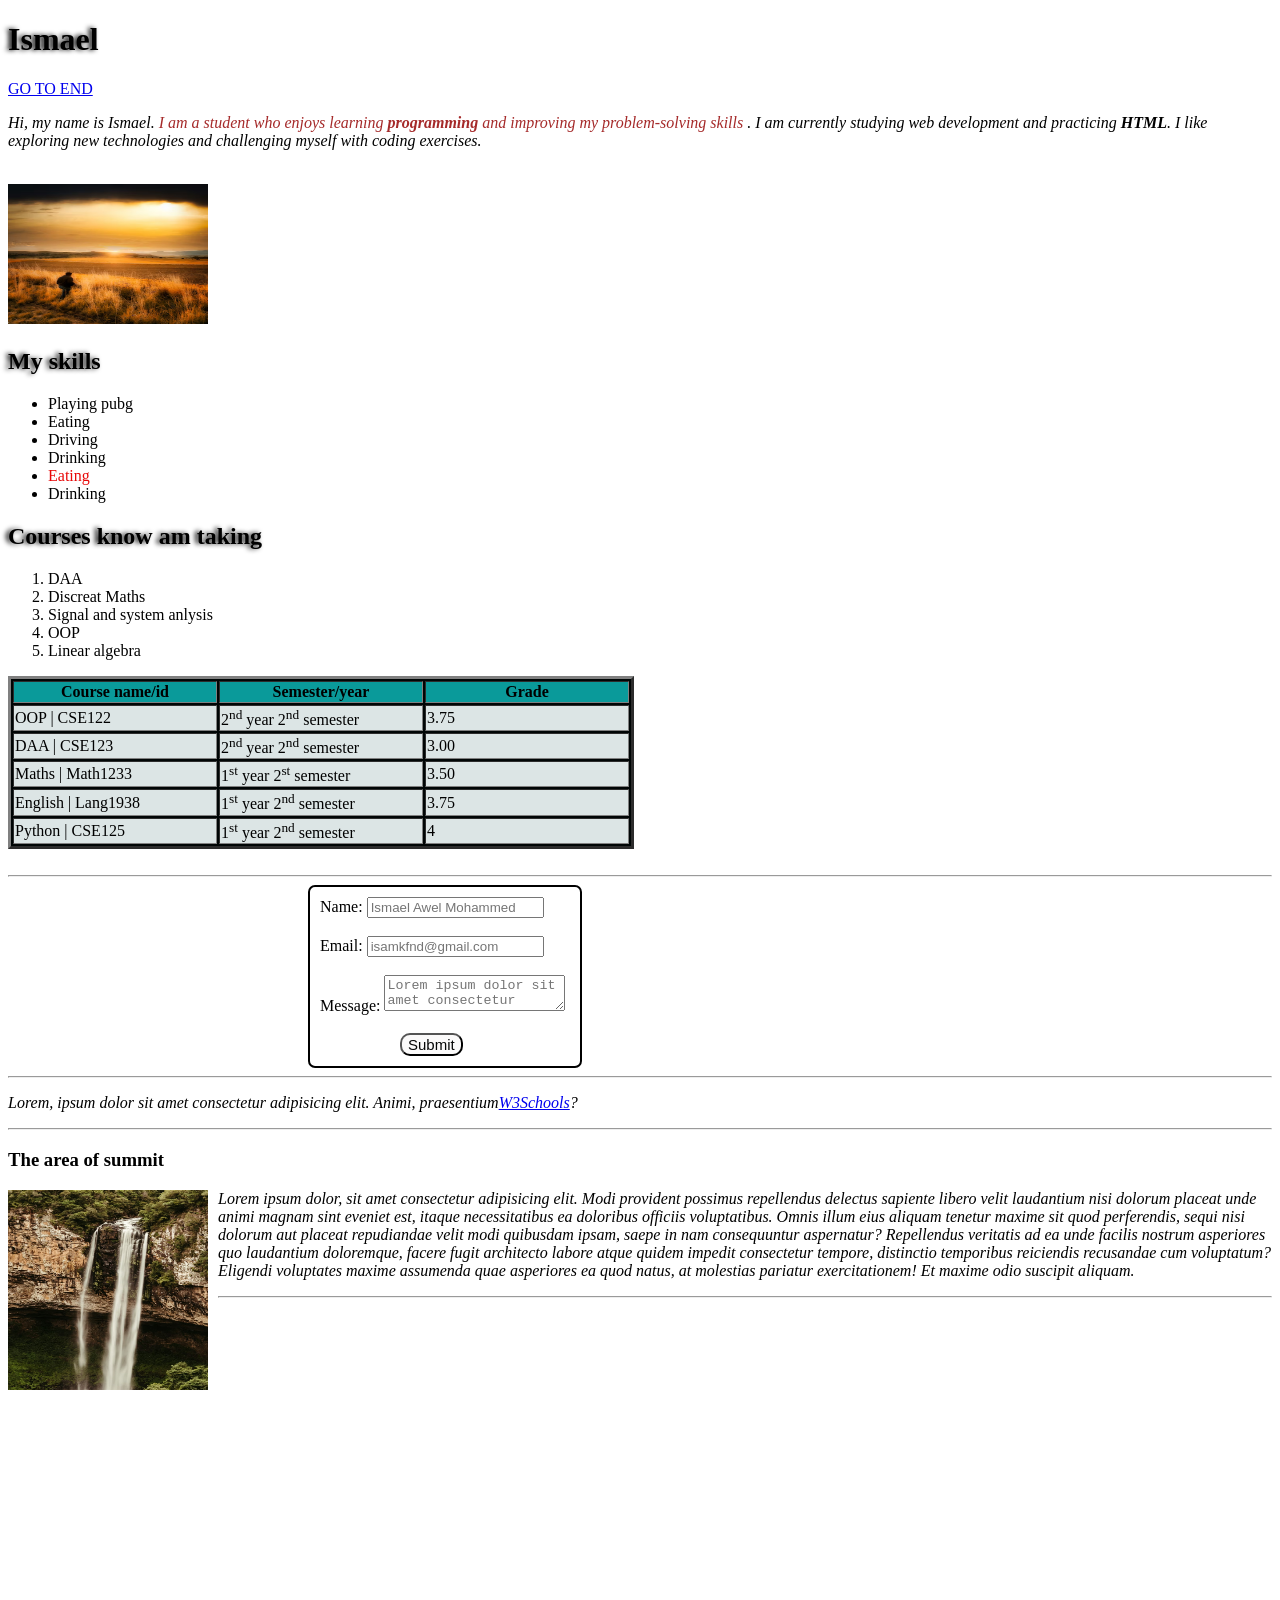
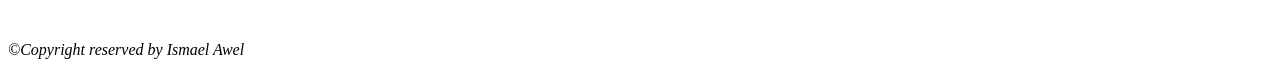
<file: index.html>
<!doctype html>
<html lang="en">
  <head>
    <meta charset="UTF-8" />
    <meta name="viewport" content="width=device-width, initial-scale=1.0" />
    <title>ISMAEL</title>
    <link rel="icon" type="image/avif" href="images/bright.avif" />
    <style>
      h2 {
        text-shadow: -3px 0px 5px;
      }
      p {
        font-style: oblique;
      }
    </style>
  </head>
  <body>
    <header><h1 style="text-shadow: -3px 0px 5px">Ismael</h1></header>
    <main>
      <a href="#footer">GO TO END</a>
      <p>
        Hi, my name is <em>Ismael</em>.<span style="color: brown">
          I am a student who enjoys learning <b>programming</b> and improving my
          problem-solving skills </span
        >. I am currently studying web development and practicing
        <b><i>HTML</i></b
        >. I like exploring new technologies and challenging myself with coding
        exercises.
      </p>
      <br />
      <img
        src="images/bright.avif"
        alt="a place of bright"
        width="200"
        height="140"
      />
      <h2>My skills</h2>
      <ul>
        <li>Playing pubg</li>
        <li>Eating</li>
        <li>Driving</li>
        <li>Drinking</li>
        <li><span style="color: rgb(232, 8, 8)">Eating</span></li>
        <li>Drinking</li>
      </ul>
      <h2>Courses know am taking</h2>
      <ol>
        <li>DAA</li>
        <li>Discreat Maths</li>
        <li>Signal and system anlysis</li>
        <li>OOP</li>
        <li>Linear algebra</li>
      </ol>
      <table border="3" style="background-color: rgb(0, 5, 5)">
        <tr style="background-color: rgb(10, 154, 154)">
          <th width="200">Course name/id</th>
          <th width="200">Semester/year</th>
          <th width="200">Grade</th>
        </tr>
        <tr style="background-color: rgb(220, 229, 229)">
          <td>OOP | CSE122</td>
          <td>2<sup>nd</sup> year 2<sup>nd</sup> semester</td>
          <td>3.75</td>
        </tr>
        <tr style="background-color: rgb(220, 229, 229)">
          <td>DAA | CSE123</td>
          <td>2<sup>nd</sup> year 2<sup>nd</sup> semester</td>
          <td>3.00</td>
        </tr>
        <tr style="background-color: rgb(220, 229, 229)">
          <td>Maths | Math1233</td>
          <td>1<sup>st</sup> year 2<sup>st</sup> semester</td>
          <td>3.50</td>
        </tr>
        <tr style="background-color: rgb(220, 229, 229)">
          <td>English | Lang1938</td>
          <td>1<sup>st</sup> year 2<sup>nd</sup> semester</td>
          <td>3.75</td>
        </tr>
        <tr style="background-color: rgb(220, 229, 229)">
          <td>Python | CSE125</td>
          <td>1<sup>st</sup> year 2<sup>nd</sup> semester</td>
          <td>4</td>
        </tr>
      </table>
      <br />
      <hr />
      <div
        style="
          border: 2px solid;
          height: auto;
          width: 250px;
          margin-left: 300px;
          border-radius: 7px;
          display: inline-block;
          padding: 10px;
        "
      >
        <form id="form">
          <label for="name">Name:</label>
          <input
            type="text"
            id="name"
            name="name"
            placeholder="Ismael Awel Mohammed"
            required
          /><br /><br />

          <label for="email">Email:</label>
          <input
            type="email"
            id="email"
            name="email"
            placeholder="isamkfnd@gmail.com"
            required
          /><br /><br />

          <label for="message">Message:</label>
          <textarea
            name="message"
            id="message"
            placeholder="Lorem ipsum dolor sit amet consectetur adipisicing elit. Minus aspernatur, quibusdam architecto totam temporibus inventore laboriosam."
          ></textarea
          ><br /><br />

          <input
            type="submit"
            style="
              background-color: rgb(251, 250, 250);
              color: rgb(6, 7, 7);
              border-radius: 10px;
              font-size: 15px;
              margin-left: 80px;
            "
          />
        </form>
      </div>
      <br />
      <hr />
      <p>
        Lorem, ipsum dolor sit amet consectetur adipisicing elit. Animi,
        praesentium<a href="https://www.W3Schools.com">W3Schools</a>?
      </p>
      <hr />
      <h3>The area of summit</h3>
      <a href="https://www.pubgmobile.com">
        <img
          src="images/cliff.avif"
          alt="landmass"
          width="200"
          height="200"
          style="float: left; margin-right: 10px"
        />
      </a>
      <p>
        Lorem ipsum dolor, sit amet consectetur adipisicing elit. Modi provident
        possimus repellendus delectus sapiente libero velit laudantium nisi
        dolorum placeat unde animi magnam sint eveniet est, itaque
        necessitatibus ea doloribus officiis voluptatibus. Omnis illum eius
        aliquam tenetur maxime sit quod perferendis, sequi nisi dolorum aut
        placeat repudiandae velit modi quibusdam ipsam, saepe in nam
        consequuntur aspernatur? Repellendus veritatis ad ea unde facilis
        nostrum asperiores quo laudantium doloremque, facere fugit architecto
        labore atque quidem impedit consectetur tempore, distinctio temporibus
        reiciendis recusandae cum voluptatum? Eligendi voluptates maxime
        assumenda quae asperiores ea quod natus, at molestias pariatur
        exercitationem! Et maxime odio suscipit aliquam.
      </p>
      <hr />
      <iframe
        width="560"
        height="315"
        src="https://www.youtube.com/embed/qz0aGYrrlhU"
        title="HTML Tutorial"
        frameborder="0"
        allow="
          accelerometer;
          autoplay;
          clipboard-write;
          encrypted-media;
          gyroscope;
          picture-in-picture;
        "
        allowfullscreen
      >
      </iframe>
    </main>
    <footer id="footer"><p>&copy;Copyright reserved by Ismael Awel</p></footer>
  </body>
</html>
</file>
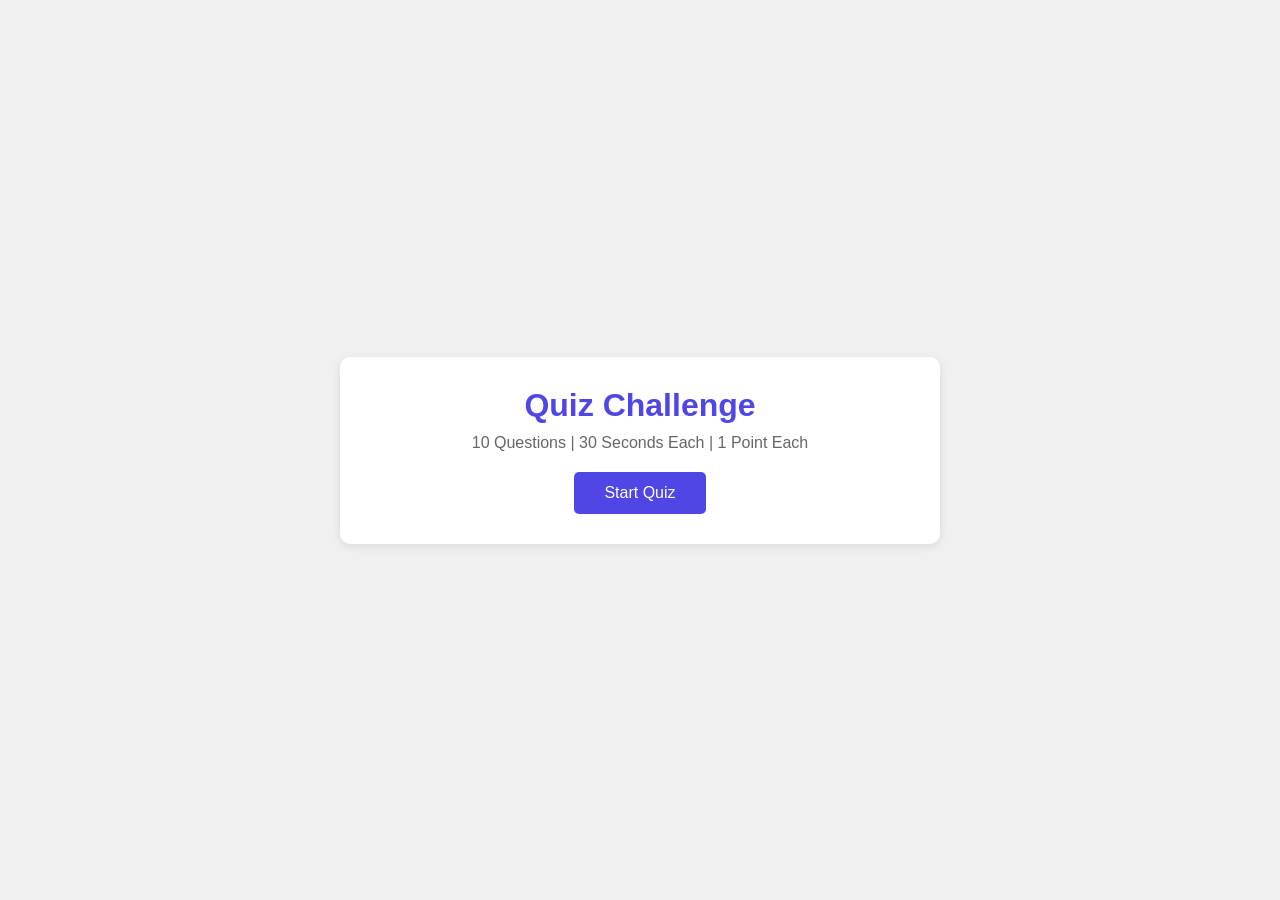
<file: intractive quiz/index.html>
<!doctype html>
<html >
  <head>
    <meta charset="UTF-8" />
    <meta name="viewport" content="width=device-width, initial-scale=1.0" />
    <title>Quiz System</title>
    <link rel="stylesheet" href="style.css" />
  </head>
  <body>
    <div class="container">

      <div id="start-screen">
        <h1>Quiz Challenge</h1>
        <p>10 Questions | 30 Seconds Each | 1 Point Each</p>
        <button onclick="startQuiz()">Start Quiz</button>
      </div>

      <div id="quiz-screen" class="hide">
        <div class="header">
          <span id="question-counter">Question 1 of 10</span>
          <span id="timer">30</span>
        </div>

        <div class="progress-bar">
          <div id="progress-fill"></div>
        </div>

        <div class="question-box">
          <h2 id="question-text">Question goes here</h2>
          <div id="options-box">
          </div>
        </div>

        <div class="nav-buttons">
          <button onclick="prevQuestion()" id="prev-btn">Previous</button>
          <button onclick="nextQuestion()" id="next-btn">Next</button>
        </div>
      </div>

      <!-- Results Screen -->
      <div id="result-screen" class="hide">
        <h1>Quiz Complete!</h1>

        <div class="score-box">
          <h2 id="final-score">Score: 0/10</h2>
          <h3 id="percentage">0%</h3>
          <p id="message">Message</p>
        </div>

        <div class="stats">
          <div class="stat">
            <span id="correct-count">0</span>
            <label>Correct</label>
          </div>
          <div class="stat">
            <span id="incorrect-count">0</span>
            <label>Incorrect</label>
          </div>
          <div class="stat">
            <span id="unanswered-count">0</span>
            <label>Unanswered</label>
          </div>
          <div class="stat">
            <span>10</span>
            <label>Total</label>
          </div>
        </div>

        <div id="review-box">
          <h3>Review</h3>
          <!-- JS -->
        </div>

        <button onclick="restartQuiz()">Restart Quiz</button>
      </div>
    </div>

    <script src="script.js"></script>
  </body>
</html>
</file>
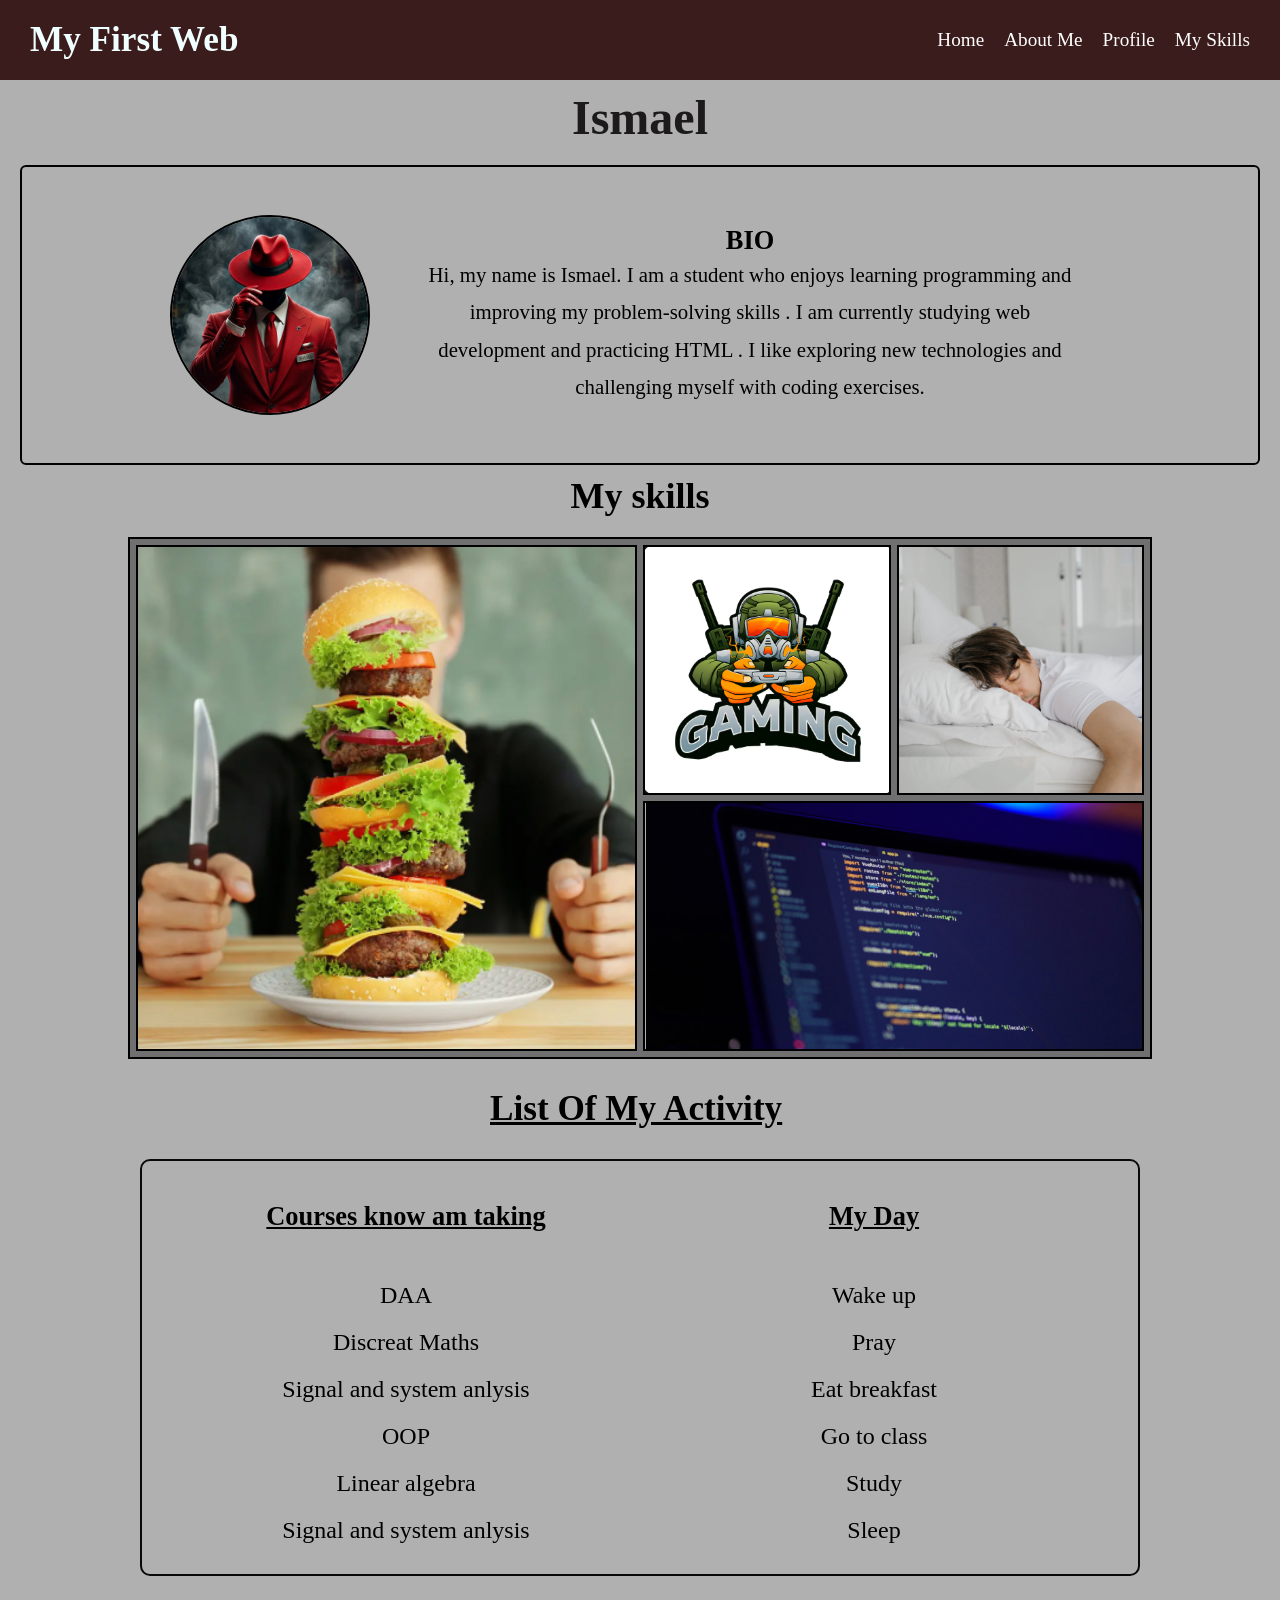
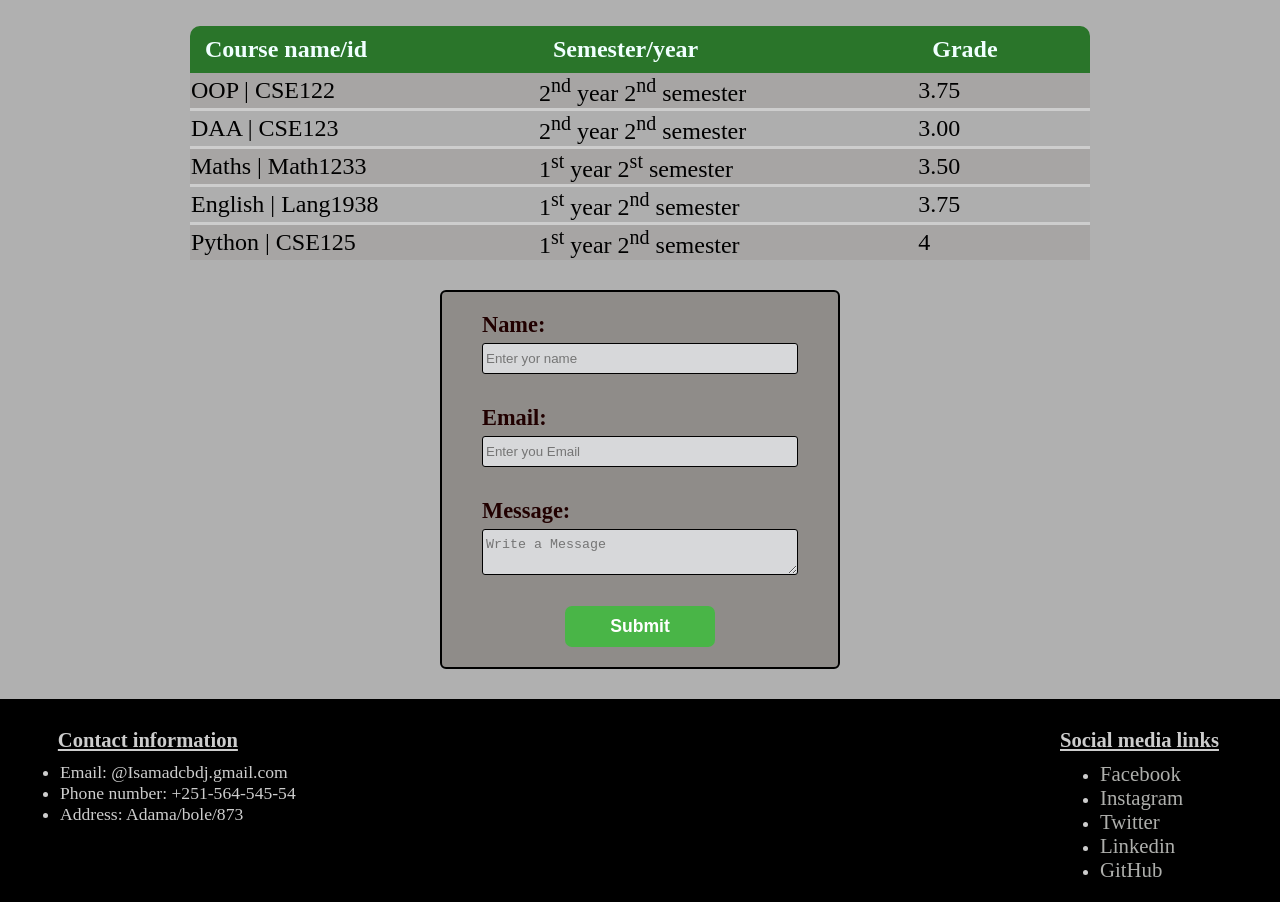
<file: TASK 2/index.html>
<!doctype html>
<html lang="en">
  <head>
    <meta charset="UTF-8" />
    <meta name="viewport" content="width=device-width, initial-scale=1.0" />
    <title>ISMAEL</title>
    <link rel="stylesheet" href="style.css" />
    <link rel="icon" type="image/avif" href="images/bright.avif" />
  </head>
  <body>
    <header>
      <div class="nav">
        <div><h1 class="logo">My First Web</h1></div>
        <div class="navbar">
          <div class="navlist"><a href="#">Home</a></div>
          <div class="navlist"><a href="#about">About Me</a></div>
          <div class="navlist"><a href="#bioss">Profile</a></div>
          <div class="navlist"><a href="#skills">My Skills</a></div>
        </div>
      </div>
      <div class="names"><h1>Ismael</h1></div>
    </header>
    <main>
      <!--bio-->
      <div class="bios" id="bioss">
        <img src="images/pro pic.png" alt="profile picture" />
        <div class="bio">
          <h2 class="bio_header">BIO</h2>
          <p>
            Hi, my name is Ismael. I am a student who enjoys learning
            programming and improving my problem-solving skills . I am currently
            studying web development and practicing HTML . I like exploring new
            technologies and challenging myself with coding exercises.
          </p>
        </div>
      </div>
      <!--bioend-->
      <div class="skill" id="skills"><h2>My skills</h2></div>
      <div class="container">
        <div class="eating">
          <img
            src="images/New folder/Screenshot 2026-04-14 172304.png"
            alt="Eating"
          />
        </div>
        <div class="gaming">
          <img
            src="images/New folder/Screenshot 2026-04-14 172200.png"
            alt="Playing pubg"
          />
        </div>

        <div class="sleeping">
          <img
            src="images/New folder/Screenshot 2026-04-14 172411.png"
            alt="Sleeping"
          />
        </div>
        <div class="coding">
          <img
            src="images/New folder/Screenshot 2026-04-14 172509.png"
            alt="Coding"
          />
        </div>
      </div>
      <div class="list_head"><h1>List Of My Activity</h1></div>
      <div class="main_list">
        <div class="list_box">
          <div class="list_head"><h2>Courses know am taking</h2></div>
          <ul class="lists">
            <li>DAA</li>
            <li>Discreat Maths</li>
            <li>Signal and system anlysis</li>
            <li>OOP</li>
            <li>Linear algebra</li>
            <li>Signal and system anlysis</li>
          </ul>
        </div>
        <div class="list_box">
          <div class="list_head"><h2>My Day</h2></div>
          <ol class="lists">
            <li>Wake up</li>
            <li>Pray</li>
            <li>Eat breakfast</li>
            <li>Go to class</li>
            <li>Study</li>
            <li>Sleep</li>
          </ol>
        </div>
      </div>
      <table class="table">
        <tr class="table_head">
          <th>Course name/id</th>
          <th>Semester/year</th>
          <th>Grade</th>
        </tr>
        <tr class="table_row">
          <td>OOP | CSE122</td>
          <td>2<sup>nd</sup> year 2<sup>nd</sup> semester</td>
          <td>3.75</td>
        </tr>
        <tr class="table_row">
          <td>DAA | CSE123</td>
          <td>2<sup>nd</sup> year 2<sup>nd</sup> semester</td>
          <td>3.00</td>
        </tr>
        <tr class="table_row">
          <td>Maths | Math1233</td>
          <td>1<sup>st</sup> year 2<sup>st</sup> semester</td>
          <td>3.50</td>
        </tr>
        <tr class="table_row">
          <td>English | Lang1938</td>
          <td>1<sup>st</sup> year 2<sup>nd</sup> semester</td>
          <td>3.75</td>
        </tr>
        <tr class="table_row">
          <td>Python | CSE125</td>
          <td>1<sup>st</sup> year 2<sup>nd</sup> semester</td>
          <td>4</td>
        </tr>
      </table>
      <div class="form_container">
        <form class="form">
          <label for="name">Name:</label>
          <input
            type="text"
            id="name"
            name="name"
            placeholder="Enter yor name"
            required
          /><br />

          <label for="email">Email:</label>
          <input
            type="email"
            id="email"
            name="email"
            placeholder="Enter you Email"
            required
          /><br />

          <label for="message">Message:</label>
          <textarea
            name="message"
            id="message"
            placeholder="Write a Message"
          ></textarea
          ><br />

          <input type="submit" class="form_button" />
        </form>
      </div>
    </main>
    <footer>
      <div class="footer" id="about">
        <div class="left_footer">
          <div class="left_list">
            <div class="list__head"><h3>Contact information</h3></div>
            <ul class="left_list_items">
              <li>Email: @Isamadcbdj.gmail.com</li>
              <li>Phone number: +251-564-545-54</li>
              <li>Address: Adama/bole/873</li>
            </ul>
          </div>
        </div>
        <div class="right_footer">
          <div class="list__head"><h3>Social media links</h3></div>
          <div class="right_footer_list">
            <ul>
              <li><a href="#">Facebook</a></li>
              <li><a href="#">Instagram</a></li>
              <li><a href="#">Twitter</a></li>
              <li><a href="#">Linkedin</a></li>
              <li><a href="#">GitHub</a></li>
            </ul>
          </div>
        </div>
      </div>
    </footer>
  </body>
</html>
</file>
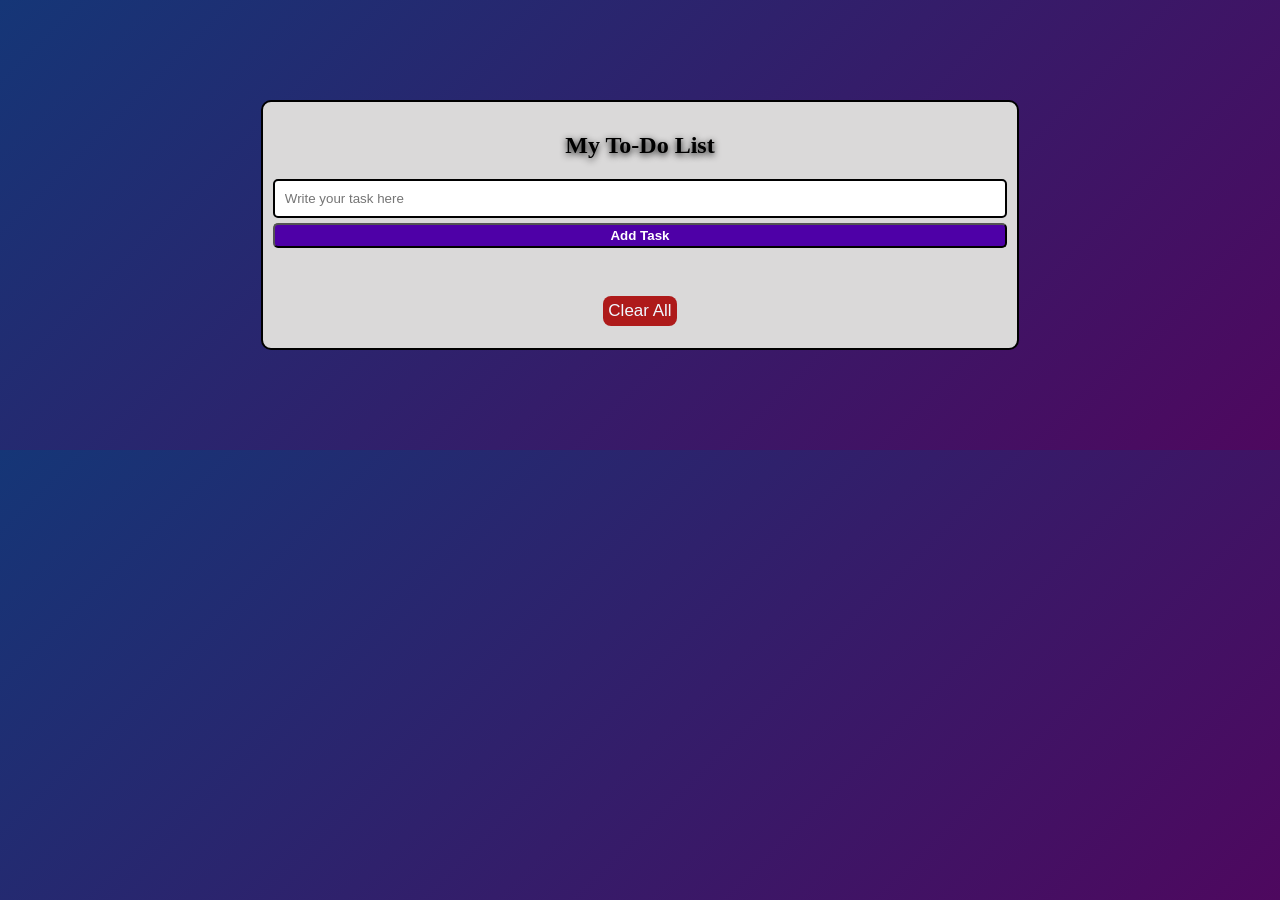
<file: Task3/index.html>
<!doctype html>
<html lang="en">
  <head>
    <meta charset="UTF-8" />
    <meta name="viewport" content="width=device-width, initial-scale=1.0" />
    <title>Document</title>
    <link rel="stylesheet" href="style.css" />
  </head>
  <body>
    <section>
      <div class="container">
        <h2>My To-Do List</h2>

        <form>
          <input
            type="text"
            id="input-Box"
            placeholder="Write your task here"
          />
          <button type="button" onclick="addTask()">Add Task</button>
        </form>
        <ul id="toDO">
          <!-- <li class="checked">            
            <p>salnvd</p>
            <div class="list_button">
              <button id="complet">Finish</button>
              <button id="delete">Delete</button>
            </div>
          </li> -->
        </ul>
        <button class="clear">Clear All</button>
      </div>
    </section>
    <script src="script.js"></script>
  </body>
</html>
</file>
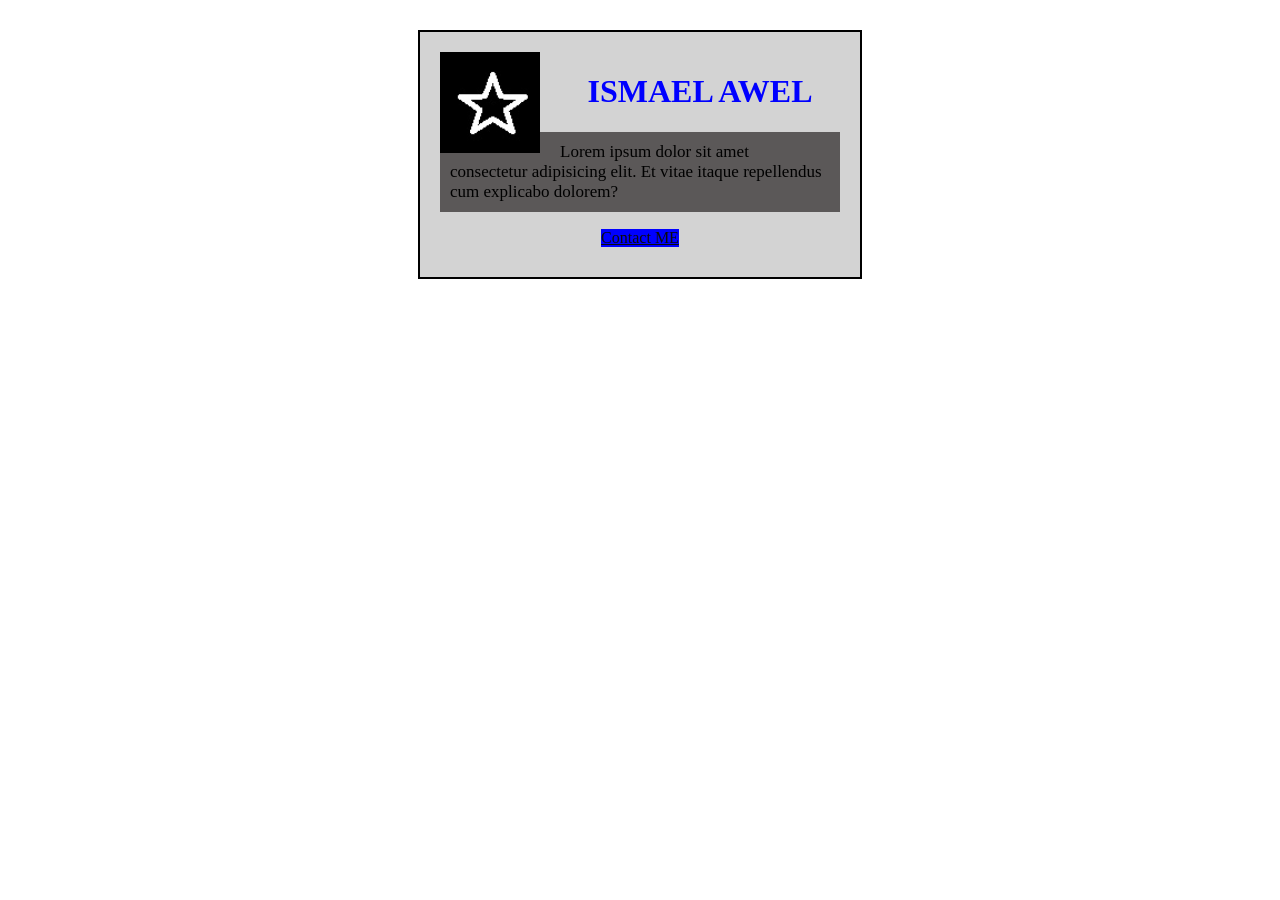
<file: coffee.html>
<!doctype html>
<html lang="en">
  <head>
    <meta charset="UTF-8" />
    <meta name="viewport" content="width=device-width, initial-scale=1.0" />
    <title>My first CSS</title>
    <style>
      .profile-card {
        width: 400px;
        background-color: lightgray;
        padding: 20px;
        margin: 30px auto;
        border: 2px solid black;
      }
      #img {
        float: left;
        width: 100px;
        margin-right: 20px;
      }
      h1 {
        text-align: center;
        color: blue;
      }
      p {
        font-size: 17px;
        padding: 10px;
        background-color: rgb(91, 88, 88);
      }
      .profile-card::after {
        content: "";
        display: table;
        clear: both;
      }
      #contact {
        display: block;
        width: fit-content;
        margin: 10px auto;
        background-color: blue;
        color: rgb(12, 11, 11);
      }
      #contact:hover {
        background-color: red;
      }
    </style>
  </head>
  <body>
    <div class="profile-card">
      <img src="images/favicon.jpg" alt="pic" id="img" />
      <h1>ISMAEL AWEL</h1>
      <p>
        Lorem ipsum dolor sit amet consectetur adipisicing elit. Et vitae itaque
        repellendus cum explicabo dolorem?
      </p>
      <a href="#" id="contact">Contact ME</a>
    </div>
  </body>
</html>
</file>
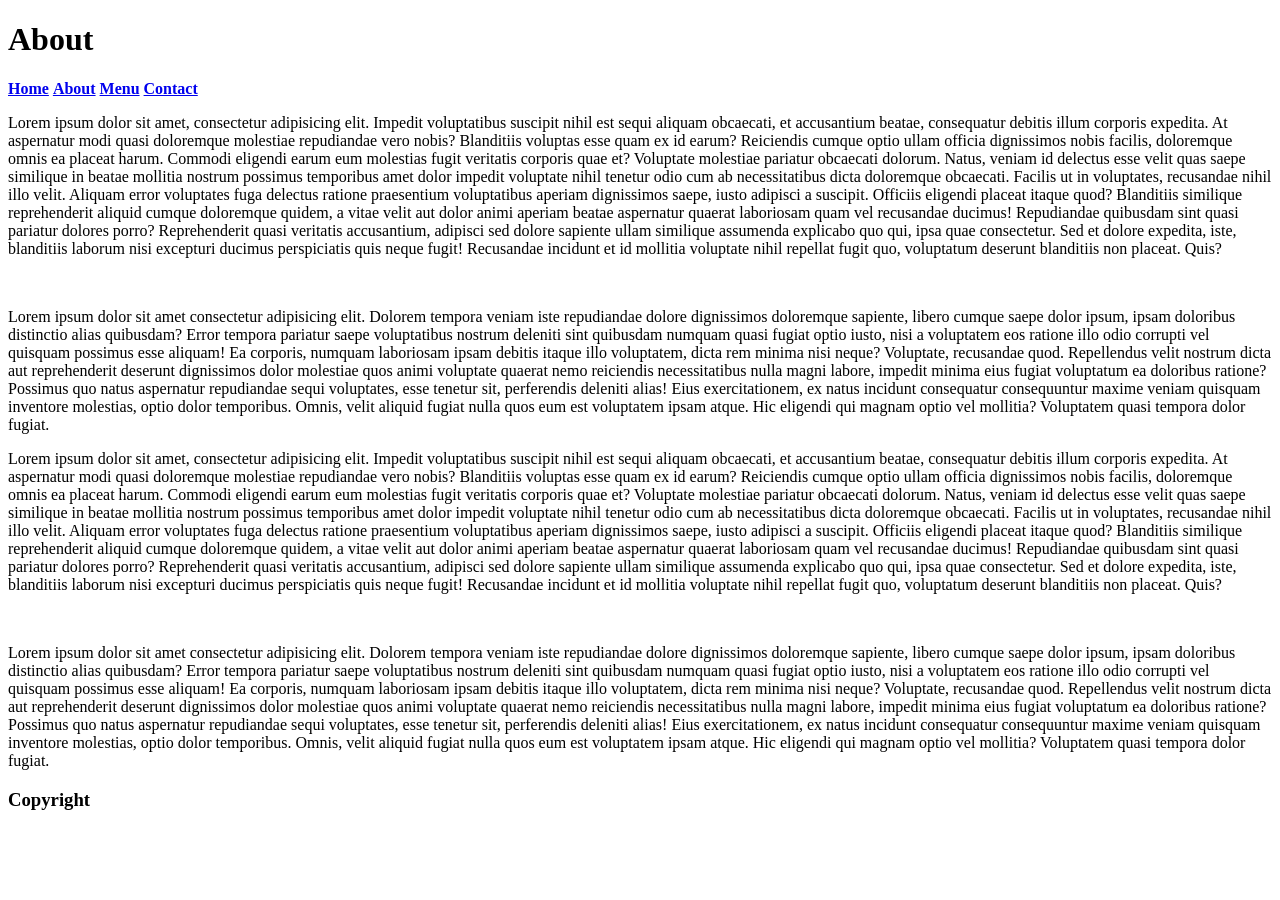
<file: restaurant/About.html>
<!doctype html>
<html lang="en">
  <head>
    <meta charset="UTF-8" />
    <meta name="viewport" content="width=device-width, initial-scale=1.0" />
    <title>About</title>
  </head>
  <body>
    <header>
      <h1>About</h1>
      <nav>
        <a href="Home.html"><b>Home</b></a>
        <a href="About.html"><b>About</b></a>
        <a href="Menu.html"><b>Menu</b></a>
        <a href="Contact.html"><b>Contact</b></a>
      </nav>
    </header>
    <p>
      Lorem ipsum dolor sit amet, consectetur adipisicing elit. Impedit
      voluptatibus suscipit nihil est sequi aliquam obcaecati, et accusantium
      beatae, consequatur debitis illum corporis expedita. At aspernatur modi
      quasi doloremque molestiae repudiandae vero nobis? Blanditiis voluptas
      esse quam ex id earum? Reiciendis cumque optio ullam officia dignissimos
      nobis facilis, doloremque omnis ea placeat harum. Commodi eligendi earum
      eum molestias fugit veritatis corporis quae et? Voluptate molestiae
      pariatur obcaecati dolorum. Natus, veniam id delectus esse velit quas
      saepe similique in beatae mollitia nostrum possimus temporibus amet dolor
      impedit voluptate nihil tenetur odio cum ab necessitatibus dicta
      doloremque obcaecati. Facilis ut in voluptates, recusandae nihil illo
      velit. Aliquam error voluptates fuga delectus ratione praesentium
      voluptatibus aperiam dignissimos saepe, iusto adipisci a suscipit.
      Officiis eligendi placeat itaque quod? Blanditiis similique reprehenderit
      aliquid cumque doloremque quidem, a vitae velit aut dolor animi aperiam
      beatae aspernatur quaerat laboriosam quam vel recusandae ducimus!
      Repudiandae quibusdam sint quasi pariatur dolores porro? Reprehenderit
      quasi veritatis accusantium, adipisci sed dolore sapiente ullam similique
      assumenda explicabo quo qui, ipsa quae consectetur. Sed et dolore
      expedita, iste, blanditiis laborum nisi excepturi ducimus perspiciatis
      quis neque fugit! Recusandae incidunt et id mollitia voluptate nihil
      repellat fugit quo, voluptatum deserunt blanditiis non placeat. Quis?
    </p>
    <br />
    <p>
      Lorem ipsum dolor sit amet consectetur adipisicing elit. Dolorem tempora
      veniam iste repudiandae dolore dignissimos doloremque sapiente, libero
      cumque saepe dolor ipsum, ipsam doloribus distinctio alias quibusdam?
      Error tempora pariatur saepe voluptatibus nostrum deleniti sint quibusdam
      numquam quasi fugiat optio iusto, nisi a voluptatem eos ratione illo odio
      corrupti vel quisquam possimus esse aliquam! Ea corporis, numquam
      laboriosam ipsam debitis itaque illo voluptatem, dicta rem minima nisi
      neque? Voluptate, recusandae quod. Repellendus velit nostrum dicta aut
      reprehenderit deserunt dignissimos dolor molestiae quos animi voluptate
      quaerat nemo reiciendis necessitatibus nulla magni labore, impedit minima
      eius fugiat voluptatum ea doloribus ratione? Possimus quo natus aspernatur
      repudiandae sequi voluptates, esse tenetur sit, perferendis deleniti
      alias! Eius exercitationem, ex natus incidunt consequatur consequuntur
      maxime veniam quisquam inventore molestias, optio dolor temporibus. Omnis,
      velit aliquid fugiat nulla quos eum est voluptatem ipsam atque. Hic
      eligendi qui magnam optio vel mollitia? Voluptatem quasi tempora dolor
      fugiat.
    </p>
    <p>
      Lorem ipsum dolor sit amet, consectetur adipisicing elit. Impedit
      voluptatibus suscipit nihil est sequi aliquam obcaecati, et accusantium
      beatae, consequatur debitis illum corporis expedita. At aspernatur modi
      quasi doloremque molestiae repudiandae vero nobis? Blanditiis voluptas
      esse quam ex id earum? Reiciendis cumque optio ullam officia dignissimos
      nobis facilis, doloremque omnis ea placeat harum. Commodi eligendi earum
      eum molestias fugit veritatis corporis quae et? Voluptate molestiae
      pariatur obcaecati dolorum. Natus, veniam id delectus esse velit quas
      saepe similique in beatae mollitia nostrum possimus temporibus amet dolor
      impedit voluptate nihil tenetur odio cum ab necessitatibus dicta
      doloremque obcaecati. Facilis ut in voluptates, recusandae nihil illo
      velit. Aliquam error voluptates fuga delectus ratione praesentium
      voluptatibus aperiam dignissimos saepe, iusto adipisci a suscipit.
      Officiis eligendi placeat itaque quod? Blanditiis similique reprehenderit
      aliquid cumque doloremque quidem, a vitae velit aut dolor animi aperiam
      beatae aspernatur quaerat laboriosam quam vel recusandae ducimus!
      Repudiandae quibusdam sint quasi pariatur dolores porro? Reprehenderit
      quasi veritatis accusantium, adipisci sed dolore sapiente ullam similique
      assumenda explicabo quo qui, ipsa quae consectetur. Sed et dolore
      expedita, iste, blanditiis laborum nisi excepturi ducimus perspiciatis
      quis neque fugit! Recusandae incidunt et id mollitia voluptate nihil
      repellat fugit quo, voluptatum deserunt blanditiis non placeat. Quis?
    </p>
    <br />
    <p>
      Lorem ipsum dolor sit amet consectetur adipisicing elit. Dolorem tempora
      veniam iste repudiandae dolore dignissimos doloremque sapiente, libero
      cumque saepe dolor ipsum, ipsam doloribus distinctio alias quibusdam?
      Error tempora pariatur saepe voluptatibus nostrum deleniti sint quibusdam
      numquam quasi fugiat optio iusto, nisi a voluptatem eos ratione illo odio
      corrupti vel quisquam possimus esse aliquam! Ea corporis, numquam
      laboriosam ipsam debitis itaque illo voluptatem, dicta rem minima nisi
      neque? Voluptate, recusandae quod. Repellendus velit nostrum dicta aut
      reprehenderit deserunt dignissimos dolor molestiae quos animi voluptate
      quaerat nemo reiciendis necessitatibus nulla magni labore, impedit minima
      eius fugiat voluptatum ea doloribus ratione? Possimus quo natus aspernatur
      repudiandae sequi voluptates, esse tenetur sit, perferendis deleniti
      alias! Eius exercitationem, ex natus incidunt consequatur consequuntur
      maxime veniam quisquam inventore molestias, optio dolor temporibus. Omnis,
      velit aliquid fugiat nulla quos eum est voluptatem ipsam atque. Hic
      eligendi qui magnam optio vel mollitia? Voluptatem quasi tempora dolor
      fugiat.
    </p>
    <footer><h3>Copyright</h3></footer>
  </body>
</html>
</file>
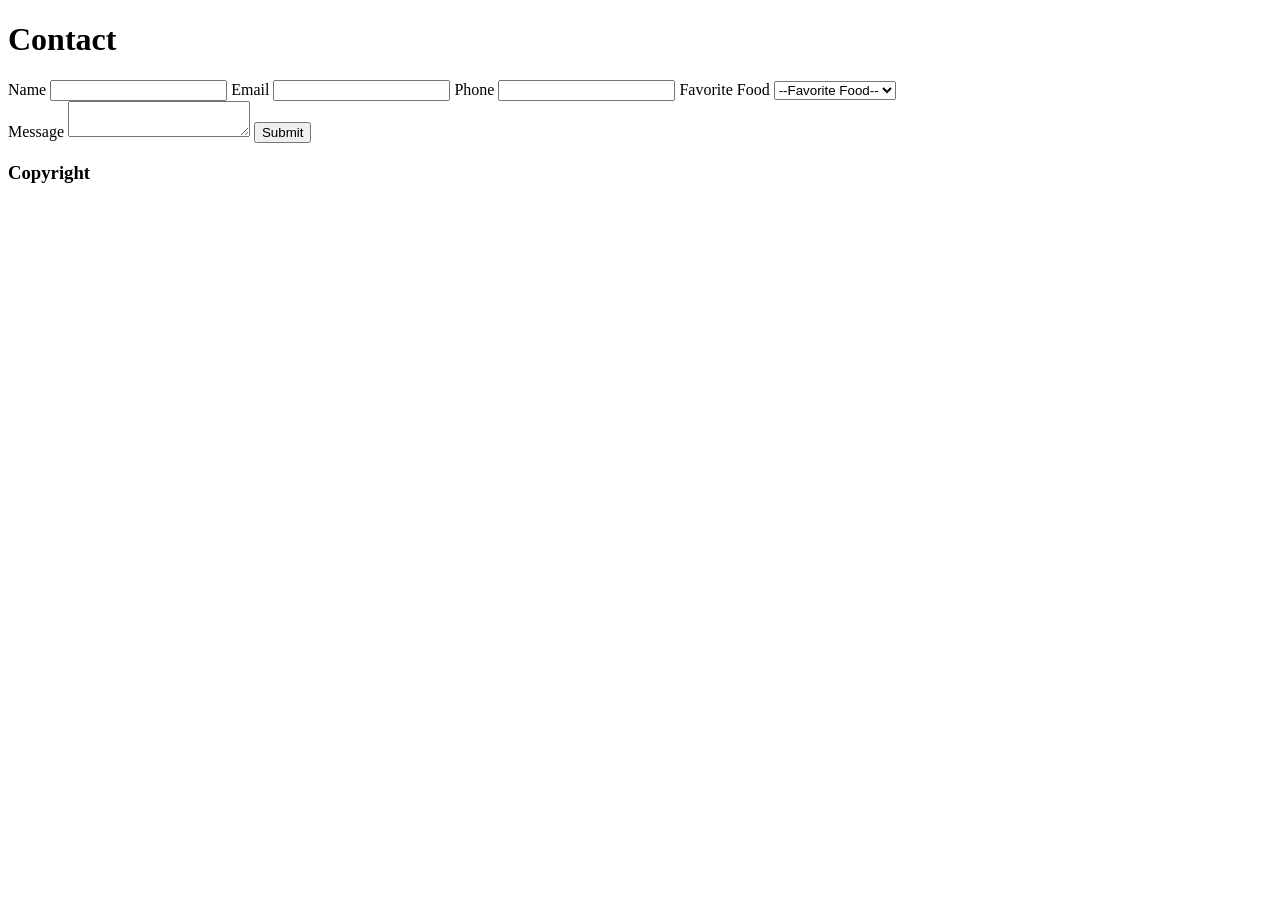
<file: restaurant/Contact.html>
<!doctype html>
<html lang="en">
  <head>
    <meta charset="UTF-8" />
    <meta name="viewport" content="width=device-width, initial-scale=1.0" />
    <title>Contacts</title>
  </head>
  <body>
    <header><h1>Contact</h1></header>
    <form>
      <label for="name">Name</label>
      <input type="text" id="name" name="name" />
      <label for="email">Email</label>
      <input type="email" id="email" name="email" />
      <label for="phone">Phone</label>
      <input type="tel" id="phone" name="phone" />
      <label for="Food">Favorite Food</label>
      <select name="Food" id="Food">
        <option value="">--Favorite Food--</option>
        <option value="banana">Banana</option>
        <option value="appel">Appel</option>
        <option value="orange">Orange</option>
      </select>
    </form>
    <label for="message">Message</label>
    <textarea name="message" id="message"></textarea>
    <button type="submit">Submit</button>
    <footer><h3>Copyright</h3></footer>
  </body>
</html>
</file>
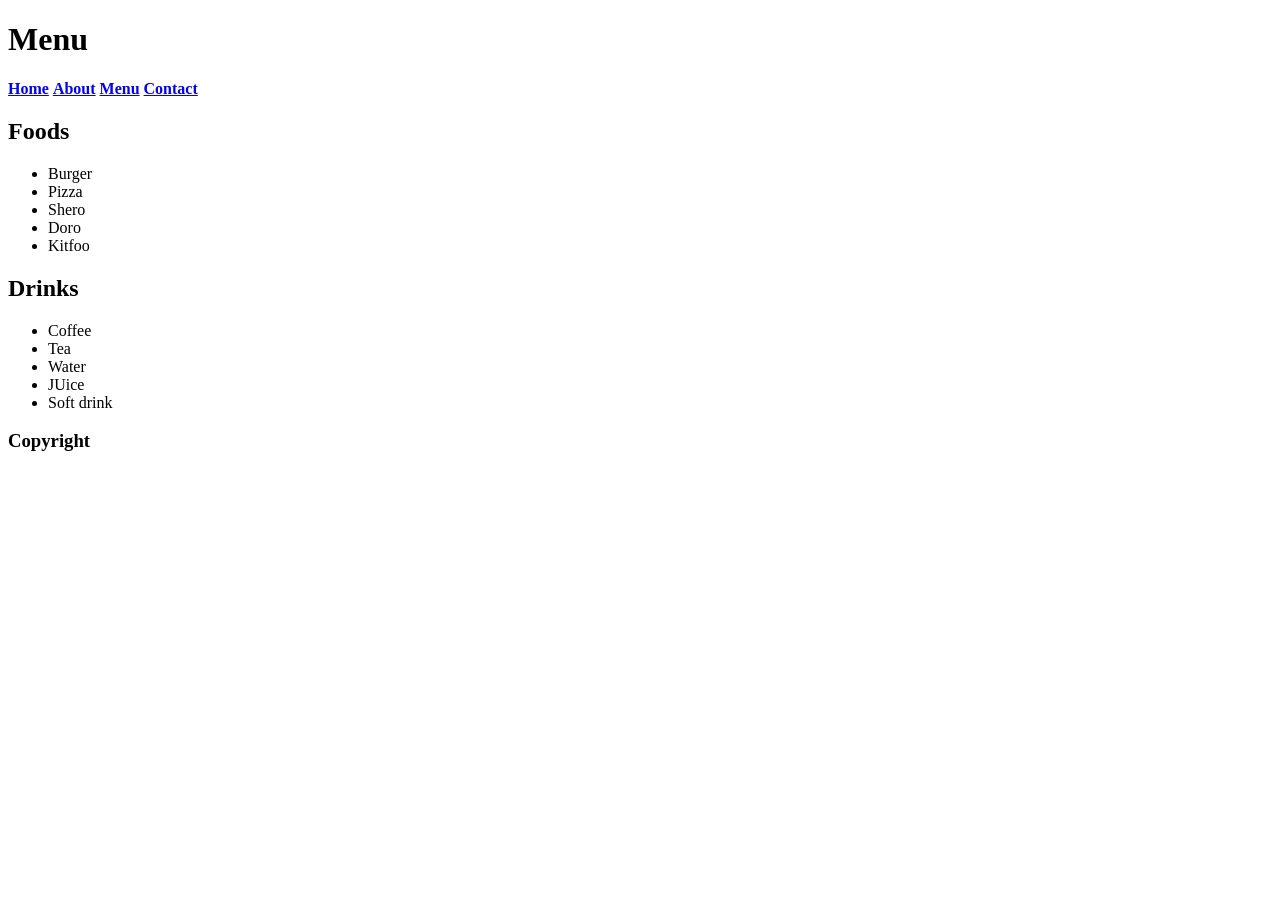
<file: restaurant/Menu.html>
<!doctype html>
<html lang="en">
  <head>
    <meta charset="UTF-8" />
    <meta name="viewport" content="width=device-width, initial-scale=1.0" />
    <title>Menu</title>
  </head>
  <body>
    <header>
      <h1>Menu</h1>
      <nav>
        <a href="Home.html"><b>Home</b></a>
        <a href="About.html"><b>About</b></a>
        <a href="Menu.html"><b>Menu</b></a>
        <a href="Contact.html"><b>Contact</b></a>
      </nav>
    </header>
    <h2>Foods</h2>
    <ul>
      <li>Burger</li>
      <li>Pizza</li>
      <li>Shero</li>
      <li>Doro</li>
      <li>Kitfoo</li>
    </ul>
    <h2>Drinks</h2>
    <ul>
      <li>Coffee</li>
      <li>Tea</li>
      <li>Water</li>
      <li>JUice</li>
      <li>Soft drink</li>
    </ul>
    <footer><h3>Copyright</h3></footer>
  </body>
</html>
</file>
<file: intractive quiz/style.css>
* {
  margin: 0;
  padding: 0;
  box-sizing: border-box;
}

body {
  font-family: Arial, sans-serif;
  background-color: #f0f0f0;
  display: flex;
  justify-content: center;
  align-items: center;
  min-height: 100vh;
  padding: 20px;
}

.container {
  background: white;
  width: 100%;
  max-width: 600px;
  padding: 30px;
  border-radius: 10px;
  box-shadow: 0 2px 10px rgba(0, 0, 0, 0.1);
}

#start-screen {
  text-align: center;
}

#start-screen h1 {
  color: #4f46e5;
  margin-bottom: 10px;
}

#start-screen p {
  color: #666;
  margin-bottom: 20px;
}

button {
  padding: 12px 30px;
  background: #4f46e5;
  color: white;
  border: none;
  border-radius: 5px;
  cursor: pointer;
  font-size: 16px;
}

button:hover {
  background: #4338ca;
}

button:disabled {
  background: #ccc;
  cursor: not-allowed;
}

.hide {
  display: none;
}

.header {
  display: flex;
  justify-content: space-between;
  margin-bottom: 15px;
  font-weight: bold;
}

#timer {
  background: #e0e0e0;
  padding: 5px 15px;
  border-radius: 20px;
}

#timer.warning {
  background: #ff9800;
  color: white;
}

#timer.danger {
  background: #f44336;
  color: white;
}

.progress-bar {
  width: 100%;
  height: 8px;
  background: #e0e0e0;
  border-radius: 4px;
  margin-bottom: 20px;
}

#progress-fill {
  height: 100%;
  background: #4f46e5;
  border-radius: 4px;
  width: 10%;
  transition: width 0.3s;
}

.question-box h2 {
  margin-bottom: 20px;
  font-size: 20px;
}

.option {
  background: #f8f8f8;
  border: 2px solid #ddd;
  padding: 15px;
  margin-bottom: 10px;
  border-radius: 5px;
  cursor: pointer;
  transition: all 0.2s;
}

.option:hover {
  border-color: #4f46e5;
  background: #f0f0ff;
}

.option.selected {
  border-color: #4f46e5;
  background: #e0e0ff;
}

.option.correct {
  border-color: #4caf50;
  background: #e8f5e9;
}

.option.incorrect {
  border-color: #f44336;
  background: #ffebee;
}

.option.disabled {
  cursor: not-allowed;
  opacity: 0.7;
}

.nav-buttons {
  display: flex;
  justify-content: space-between;
  margin-top: 20px;
}

/* Result Screen */
#result-screen {
  text-align: center;
}

.score-box {
  background: #f8f8f8;
  padding: 20px;
  border-radius: 10px;
  margin: 20px 0;
}

#final-score {
  color: #4f46e5;
  font-size: 28px;
}

#percentage {
  font-size: 24px;
  margin: 10px 0;
}

#message {
  font-size: 18px;
  font-weight: bold;
  padding: 10px;
  border-radius: 5px;
}

#message.needs-improvement {
  color: #f44336;
  background: #ffebee;
}

#message.good-effort {
  color: #ff9800;
  background: #fff3e0;
}

#message.great-work {
  color: #4f46e5;
  background: #e8eaf6;
}

#message.excellent {
  color: #4caf50;
  background: #e8f5e9;
}

.stats {
  display: grid;
  grid-template-columns: repeat(2, 1fr);
  gap: 15px;
  margin-bottom: 20px;
}

.stat {
  background: #f8f8f8;
  padding: 15px;
  border-radius: 5px;
}

.stat span {
  display: block;
  font-size: 24px;
  font-weight: bold;
  color: #4f46e5;
}

.stat label {
  color: #666;
  font-size: 14px;
}

#correct-count {
  color: #4caf50 !important;
}
#incorrect-count {
  color: #f44336 !important;
}
#unanswered-count {
  color: #ff9800 !important;
}

#review-box {
  text-align: left;
  margin: 20px 0;
  max-height: 300px;
  overflow-y: auto;
}

.review-item {
  background: #f8f8f8;
  padding: 15px;
  margin-bottom: 10px;
  border-radius: 5px;
  border-left: 4px solid #ddd;
}

.review-item.correct {
  border-left-color: #4caf50;
}

.review-item.incorrect {
  border-left-color: #f44336;
}

.review-item.unanswered {
  border-left-color: #ff9800;
}

.review-status {
  font-weight: bold;
  margin-bottom: 5px;
  font-size: 14px;
}

.review-question {
  margin-bottom: 5px;
}

.review-answer {
  font-size: 14px;
  color: #666;
}

.review-answer strong {
  color: #4caf50;
}
</file>
<file: TASK 2/style.css>
* {
  margin: 0;
  box-sizing: border-box;
}
body {
  font-size: 1.1rem;
  font-family: Cambria, Cochin, Georgia, Times, "Times New Roman", serif;
  background-color: rgba(0, 0, 0, 0.308);
  background-size: cover;
  background-repeat: no-repeat;
  background-position: center;
  background-attachment: fixed;
}
.nav {
  display: flex;
  justify-content: space-between;
  padding: 20px 30px;
  background-color: rgb(59, 28, 28);
  color: azure;
  align-items: center;
}
.navbar {
  display: flex;
  justify-content: space-around;
  gap: 20px;
}
.navlist a {
  text-decoration: none;
  font-size: 1.2rem;
  color: white;
}
.navlist a:hover {
  color: rgb(165, 165, 165);
}
.names h1 {
  color: rgb(28, 26, 26);
  padding: 10px;
  font-size: 3rem;
  text-align: center;
}
.bios {
  display: flex;
  justify-content: center;
  align-items: center;
  border: 2px solid black;
  border-radius: 6px;
  margin: 10px 20px;
  padding: 10px;
  max-width: 100%;
  height: 300px;
  gap: 20px;
  overflow: hidden;
}
.bios img {
  width: 200px;
  height: 200px;
  border-radius: 50%;
  border: 2px solid black;
  object-fit: cover;
}
.bio {
  text-align: center;
  margin: 0px 10px;
  padding: 15px;
  max-width: 700px;
}
.bio p {
  font-size: 1.3rem;
  line-height: 1.8em;
}
.container {
  display: grid;
  grid-template-columns: 1fr 1fr 1fr 1fr;
  grid-template-rows: 250px 250px;
  gap: 6px;
  margin: 20px 10%;
  text-align: center;
  color: rgb(0, 0, 0);
  background-color: rgb(112, 112, 112);
  border: 2px solid black;
  padding: 6px;
}
.container img {
  width: 100%;
  height: 100%;
  object-fit: cover;
}
.eating {
  grid-column: span 2;
  grid-row: span 2;
  border: 2px solid rgb(0, 0, 0);
}
.gaming {
  grid-column: span 1;
  grid-row: span 1;
  border: 2px solid rgb(0, 0, 0);
}

.sleeping {
  grid-column: span 1;
  grid-row: span 1;
  border: 2px solid rgb(0, 0, 0);
}
.coding {
  grid-column: span 2;
  grid-row: span 1;
  border: 2px solid rgb(0, 0, 0);
}
.skill {
  text-align: center;
  font-size: 1.5rem;
}
.list_head {
  width: 300px;
  margin: 30px auto;
}
.main_list {
  display: flex;
  justify-content: space-between;
  max-width: 1000px;
  padding: 10px 30px;
  margin: 30px auto 50px auto;
  text-align: center;
  border: 2px solid rgb(11, 8, 8);
  border-radius: 10px;
}
.list_box {
  flex: 1;
  gap: 30px;
}
.lists {
  font-size: 1.5rem;
  font-weight: 500;
  list-style-type: none;
  padding: 10px;
}
.lists li {
  padding: 10px;
}
.lists li:hover {
  background-color: rgba(158, 158, 158, 0.886);
}
.list_head {
  text-decoration: underline;
}
.table {
  background-color: rgb(174, 174, 174);
  border-collapse: collapse;
  min-width: 900px;
  font-size: 1.5rem;
  margin: 30px auto;
  border-radius: 10px 10px 0px 0px;
  overflow: hidden;
}
.table_row {
  border-bottom: #cdcdcd solid;
}
.table_head {
  background-color: rgb(42, 117, 42);
  color: azure;
  text-align: left;
  font-weight: bold;
  border-radius: 100px;
}
.table_head th {
  padding: 10px 15px;
}
.table_row:nth-of-type(even) {
  background-color: rgb(167, 165, 164);
}
.table_row:hover {
  background-color: rgb(135, 135, 135);
}
.table tr:last-of-type {
  border-bottom: rgb(42, 117, 42);
}
.form_container {
  border: 2px solid black;
  width: 400px;
  padding: 20px 40px;
  margin: 30px auto;
  border-radius: 6px;
  overflow: hidden;
  background-color: rgba(84, 77, 68, 0.361);
}
.form {
  display: flex;
  justify-content: center;
  flex-direction: column;
  gap: 5px;
}
.form label {
  color: #210000;
  font-size: 1.4rem;
  font-weight: bold;
}
.form input,
.form textarea {
  border: 1px solid black;
  border-radius: 3px;
  padding: 7px 3px;
  background-color: #d7d8da;
}
.form input:focus,
.form textarea:focus {
  outline: none;
  border: 2px solid rgb(51, 114, 93);
  box-shadow: 0px 0px 3px black;
}
.form .form_button {
  border: none;
  border-radius: 7px;
  background-color: rgba(39, 201, 39, 0.671);
  color: #ffffff;
  padding: 10px 0px;
  width: 150px;
  margin: 0px auto;
  font-weight: bold;
  font-size: 1.1rem;
  cursor: pointer;
}
.form .form_button:hover {
  background-color: rgba(47, 236, 14, 0.671);
  border: 1px solid rgb(40, 212, 132);
}
.footer {
  display: flex;
  justify-content: space-between;
  margin-top: 30px;
  padding: 20px;
  background-color: rgb(0, 0, 0);
  color: #cdcdcd;
}
.list__head h3 {
  width: 200px;
  margin: 10px auto;
  font-weight: bold;
  text-decoration: underline;
}
.right_footer_list a {
  text-decoration: none;
  color: rgb(174, 175, 172);
  font-size: 1.3rem;
}
.right_footer_list a:hover {
  color: greenyellow;
}

@media screen and (max-width: 768px) {
  .bios {
    flex-direction: column;
    height: auto;
    font-size: 1.1rem;
  }
  .container {
    display: grid;
    grid-template-columns: 1fr 1fr;
  }
  .table {
    min-width: 480px;
  }
}
@media screen and (max-width: 480px) {
  .container {
    display: grid;
    grid-template-columns: 1fr;
  }
  button {
    width: 100%;
  }
  input {
    width: 100%;
  }
  .nav {
    flex-direction: column;
    gap: 20px;
  }
  .navbar {
    flex-direction: column;
    justify-content: center;
    align-items: center;
  }
  .logo {
    font-size: 1.4rem;
    margin-bottom: 5px;
  }
  .form_container {
    width: 100%;
  }
  .table {
    min-width: 480px;
  }
}
</file>
<file: Task3/style.css>
* {
  margin: 0 px;
  box-sizing: border-box;
}
body {
  background: linear-gradient(135deg, #153677, #4e085f);
}
.container {
  background-color: rgb(218, 217, 217);
  flex-direction: column;
  padding: 10px;
  width: 60%;
  margin: 100px auto;
  min-height: 500px;
  display: flex;
  align-items: center;
  border-radius: 10px;
  overflow: hidden;
  border: 2px solid black;
  min-height: 250px;
}
.container h2 {
  text-shadow: 0px 2px 7px;
  color: rgb(0, 0, 0);
}
form {
  display: flex;
  flex-direction: column;
  gap: 5px;
  margin: 0px 20px;
  width: 100%;
}
form input {
  border: 2px solid black;
  padding: 10px;
  border-radius: 5px;
}
form button {
  padding: 3px;
  color: white;
  font-weight: bold;
  background-color: rgb(78, 0, 167);
  border-radius: 5px;
}
form button:hover {
  background-color: rgba(78, 0, 167, 0.789);
  border: 2px solid black;
  border-radius: 5px;
}
ul {
  list-style-type: none;
  width: 100%;
  padding: 2px;
}
ul li.checked p {
  
  text-decoration: line-through;
  color: rgb(113, 112, 112);
}
li {
  display: flex;
  background-color: rgb(231, 231, 231);
  border-radius: 5px;
  height: 40px;
  width: 400px;
  margin: 10px 0px;
  justify-content: space-between;
  color: rgb(0, 0, 0);
  background-color: rgb(244, 244, 244);
  border-radius: 5px;
  border: 1px solid black;
}
li p {
  margin: 0px 0px 0px 10px;
  width: 100%;
  padding: 7px;
  font-size: 1.3rem;
}
.list_button {
  display: flex;
  padding: 8px;
  gap: 10px;
  justify-content: space-between;
}
.list_button button {
  font-size: 0.8rem;
  border: none;
  border-radius: 2px;
  color: aliceblue;
  min-width: 30px;
}

.clear {
  border: none;
  font-size: 17px;
  margin: auto 0px;
  padding: 5px;
  border-radius: 8px;
  background-color: rgb(174, 26, 26);
  color: aliceblue;
}
.complete {
  background-color: rgb(90, 149, 1);
}
.delete {
  background-color: rgb(205, 49, 1);
}
</file>
